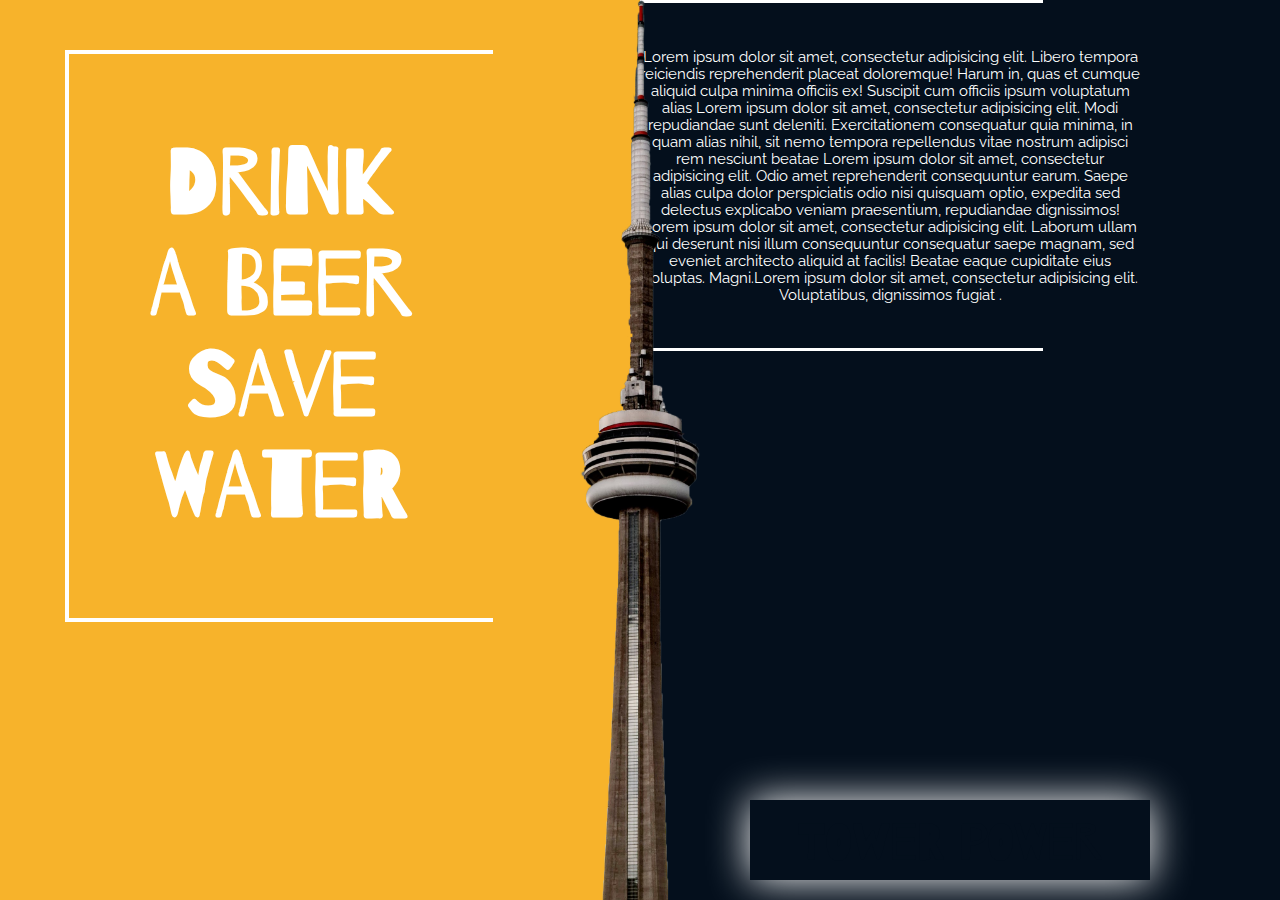
<file: index.html>
<!DOCTYPE HTML>
<html>

<head>
    <title>TOWER POWER</title>
    <link rel="stylesheet" href="folheto%20.css">
    <link rel="stylesheet" href="Folheto%20anima%C3%A7ao%20.css">
    <link href="https://fonts.googleapis.com/css?family=Barrio" rel="stylesheet">
    <link href="https://fonts.googleapis.com/css?family=Raleway:100" rel="stylesheet">
</head>

<body>
    <div class="cartaz">
        <div class="cartaz-parte-esquerda ocre">
            <div class="titulo-grande">
            <h1 class="tower-power-like">DRINK A BEER SAVE WATER</h1>
        </div>

        </div>
        <div class="cartaz-parte-direita azul">
            <div class="informacao">
       <section class="rectangulo-parte-1"></section>
            <p class="informacao-texto">Lorem ipsum dolor sit amet, consectetur adipisicing elit. Libero tempora reiciendis reprehenderit placeat doloremque! Harum in, quas et cumque aliquid culpa minima officiis ex! Suscipit cum officiis ipsum voluptatum alias Lorem ipsum dolor sit amet, consectetur adipisicing elit. Modi repudiandae sunt deleniti. Exercitationem consequatur quia minima, in quam alias nihil, sit nemo tempora repellendus vitae nostrum adipisci rem nesciunt beatae Lorem ipsum dolor sit amet, consectetur adipisicing elit. Odio amet reprehenderit consequuntur earum. Saepe alias culpa dolor perspiciatis odio nisi quisquam optio, expedita sed delectus explicabo veniam praesentium, repudiandae dignissimos! Lorem ipsum dolor sit amet, consectetur adipisicing elit. Laborum ullam qui deserunt nisi illum consequuntur consequatur saepe magnam, sed eveniet architecto aliquid at facilis! Beatae eaque cupiditate eius voluptas. Magni.Lorem ipsum dolor sit amet, consectetur adipisicing elit. Voluptatibus, dignissimos fugiat .</p>
       <section class="rectangulo-parte-2"></section>
    </div>
        </div>
        <div class="fundo-circulo-branco"></div>
        <img class="imagem-do-fundo" src="pexels-photo-139769.png">

    </div>
    <div class="titulos">


        <div class="titulo-escondido">
            <h1 class="tower-power-titulo">TOWER POWER</h1>
        </div>
    </div>

</body>

</html>
</file>
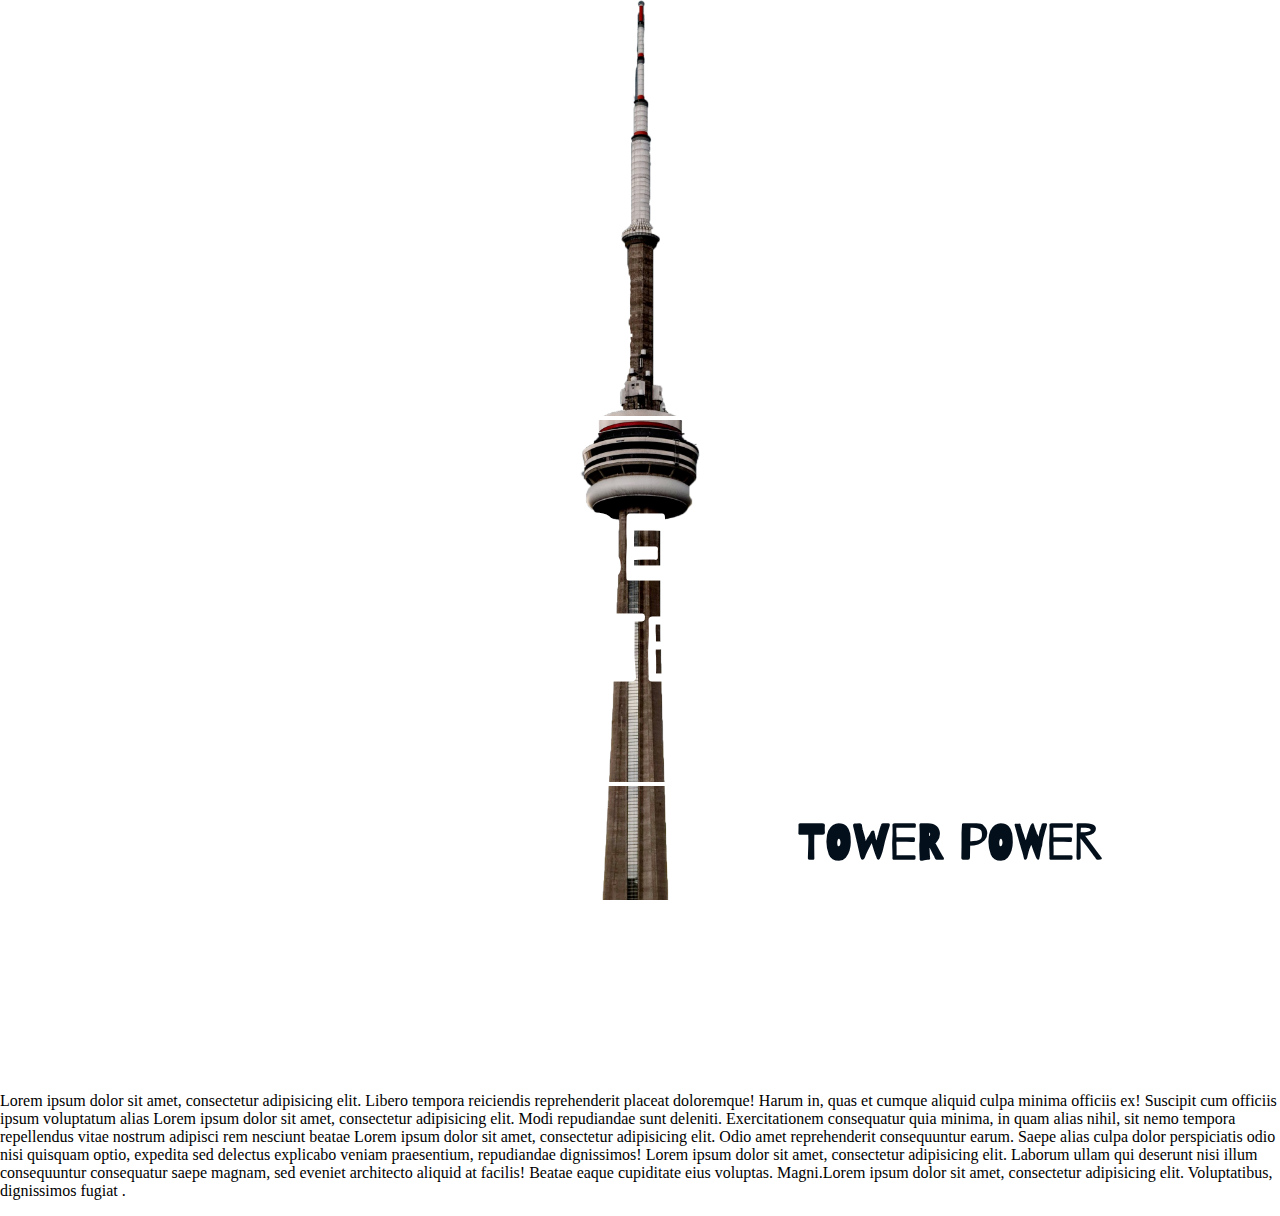
<file: folheto .html>
<!DOCTYPE HTML>
<html>

<head>
    <title>TOWER POWER</title>
    <link rel="stylesheet" href="folheto%20.css">
    <link rel="stylesheet" href="Folheto%20anima%C3%A7ao%20.css">
    <link href="https://fonts.googleapis.com/css?family=Barrio" rel="stylesheet">
    <link href="https://fonts.googleapis.com/css?family=Raleway:100" rel="stylesheet">
</head>

<body>
    <div class="fundo">
        <div class="ocre"></div>
        <div class="azul"></div>
        <div class="fundo-circulo-branco"></div>
        <div class="moldura-img">
            <img class="imagem-do-fundo" src="pexels-photo-139769.png">
        </div>
        <div class="rectangulo1">
            <section class="rectangulo-parte-1"></section>
            <section class="rectangulo-parte-2"></section>
        </div>
    </div>
    <div class="titulos">
        <div class="titulo-grande">
            <h1 class="tower-power-like">DRINK A BEAR SAVE WATER</h1>
        </div>

        <div class="titulo-escondido">
            <h1 class="tower-power-titulo">TOWER POWER</h1>
        </div>
    </div>
    <div class="informcao">
        <section class="informacao-tower-power">
            <p class="texto-tower-power">Lorem ipsum dolor sit amet, consectetur adipisicing elit. Libero tempora reiciendis reprehenderit placeat doloremque! Harum in, quas et cumque aliquid culpa minima officiis ex! Suscipit cum officiis ipsum voluptatum alias Lorem ipsum dolor sit amet, consectetur adipisicing elit. Modi repudiandae sunt deleniti. Exercitationem consequatur quia minima, in quam alias nihil, sit nemo tempora repellendus vitae nostrum adipisci rem nesciunt beatae Lorem ipsum dolor sit amet, consectetur adipisicing elit. Odio amet reprehenderit consequuntur earum. Saepe alias culpa dolor perspiciatis odio nisi quisquam optio, expedita sed delectus explicabo veniam praesentium, repudiandae dignissimos! Lorem ipsum dolor sit amet, consectetur adipisicing elit. Laborum ullam qui deserunt nisi illum consequuntur consequatur saepe magnam, sed eveniet architecto aliquid at facilis! Beatae eaque cupiditate eius voluptas. Magni.Lorem ipsum dolor sit amet, consectetur adipisicing elit. Voluptatibus, dignissimos fugiat .</p>
        </section>
    </div>
</body>

</html>
</file>
